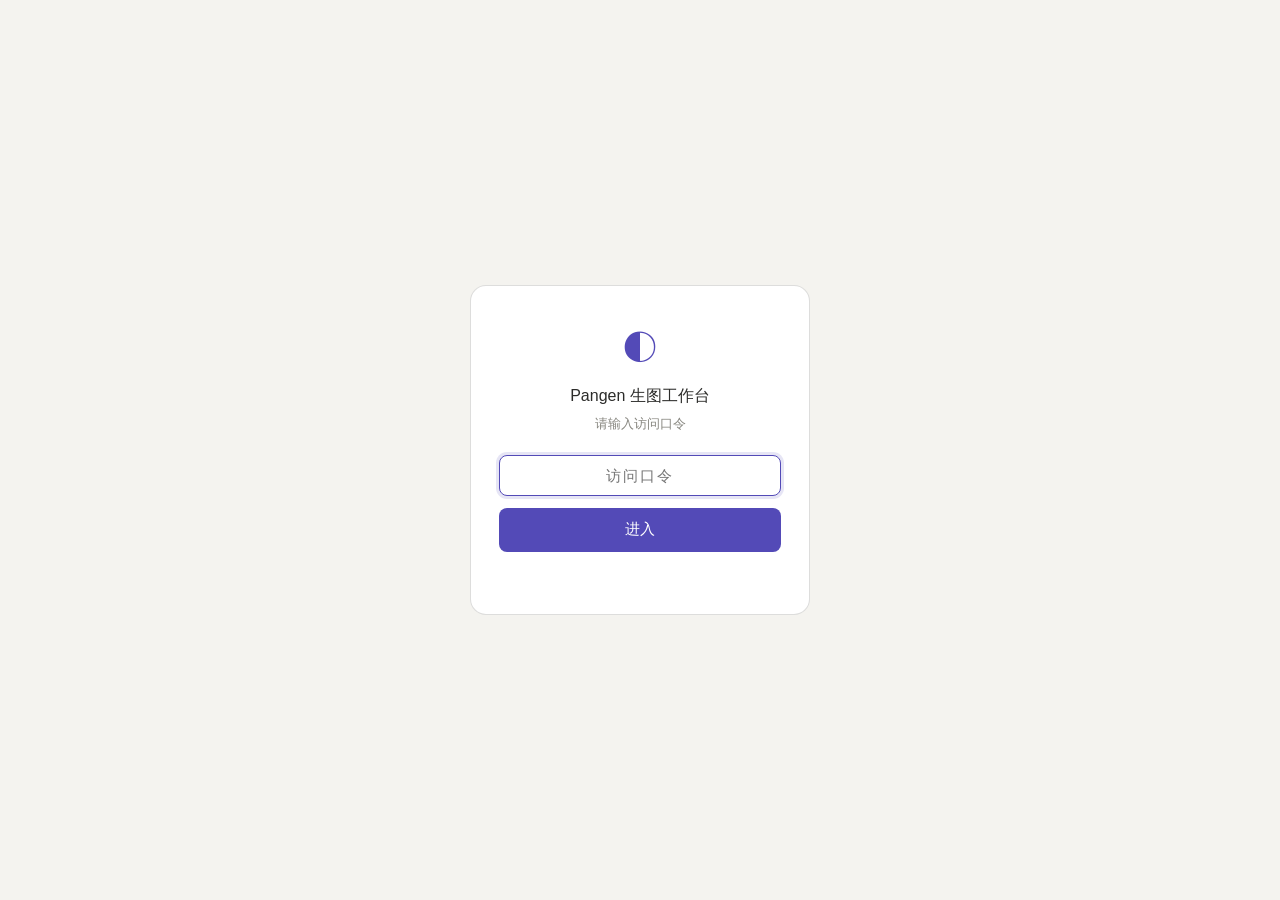
<file: static/index.html>
<!DOCTYPE html>
<html lang="zh-CN">
<head>
<meta charset="utf-8">
<meta name="viewport" content="width=device-width, initial-scale=1">
<title>Pangen 生图工作台</title>
<link rel="stylesheet" href="/static/style.css">
</head>
<body>
<header class="topbar">
  <div class="brand">
    <span class="logo">◐</span>
    <div class="brand-name">Pangen 生图工作台<small>IMAGE STUDIO</small></div>
  </div>
  <div class="top-meta">
    <span class="chip"><span class="dot"></span>服务运行中</span>
    <span class="chip">存储 <code>D:\PangenImages</code></span>
    <span class="chip" id="task-stats"></span>
  </div>
</header>

<main class="layout">
  <!-- ============ 左：控制面板 ============ -->
  <aside class="panel controls">
    <div class="mode-tabs" role="tablist">
      <button class="tab active" data-mode="t2i" role="tab" aria-selected="true">文生图</button>
      <button class="tab" data-mode="i2i" role="tab" aria-selected="false">图生图</button>
      <button class="tab" data-mode="inpaint" role="tab" aria-selected="false">局部改图</button>
    </div>

    <label class="field"><span>模型</span><select id="model"></select></label>

    <div class="field-row">
      <label class="field"><span>尺寸比例 <i style="font-style:normal;color:#A9A79F">接口固定档位</i></span>
        <select id="size">
          <option value="1024x1024">1:1 · 1024×1024</option>
          <option value="1536x1024">3:2 横 · 1536×1024</option>
          <option value="1024x1536">2:3 竖 · 1024×1536</option>
          <option value="auto">自动</option>
        </select>
      </label>
      <label class="field"><span>张数</span>
        <select id="count">
          <option>1</option><option>2</option><option>3</option><option>4</option>
        </select>
      </label>
      <label class="field"><span>质量</span>
        <select id="quality">
          <option value="">自动</option>
          <option value="high">high</option>
          <option value="medium">medium</option>
          <option value="low">low</option>
        </select>
      </label>
    </div>

    <label class="field"><span>提示词</span>
      <textarea id="prompt" placeholder="描述你想要的画面：主体、风格、构图、光影、色彩…&#10;例：一只戴圣诞帽的橘猫，坐毛毯上，暖光，写实风格"></textarea>
    </label>

    <!-- 图生图：参考图 -->
    <div id="ref-zone" class="inpaint-box" hidden>
      <div class="dropzone" id="ref-drop" role="button" tabindex="0" aria-label="添加参考图，点击或拖入">
        <span class="icon">＋</span>
        <div class="hint">点击或拖入参考图（可多张）</div>
        <div class="ref-count">已添加 <b id="ref-count">0</b> 张参考图</div>
        <input type="file" id="ref-input" accept="image/*" multiple hidden>
      </div>
      <div class="thumbs" id="ref-thumbs"></div>
    </div>

    <!-- 局部改图：底图 + 蒙版画布 -->
    <div id="inpaint-zone" hidden>
      <div class="dropzone" id="base-drop" role="button" tabindex="0" aria-label="上传底图">
        <span class="icon">＋</span>
        <div class="hint">点击上传要修改的底图</div>
        <input type="file" id="base-input" accept="image/*" hidden>
      </div>
      <div id="mask-editor" hidden>
        <div class="mask-wrap"><canvas id="mask-canvas"></canvas></div>
        <div class="inpaint-tools">
          <span>笔刷 <input type="range" id="brush" min="8" max="120" value="40"></span>
          <button class="link-btn" id="mask-clear" type="button">清空涂抹</button>
          <button class="link-btn" id="mask-invert-tip" type="button" title="涂抹的区域 = 要重绘的区域">? 涂哪里改哪里</button>
        </div>
      </div>
    </div>

    <button id="generate" class="btn-primary">生 成</button>
    <div id="status" class="status" role="status" aria-live="polite"></div>
  </aside>

  <!-- ============ 中：结果舞台 ============ -->
  <section class="stage" id="stage">
    <div class="placeholder">
      <div class="ph-icon">◐</div>
      生成的图片会显示在这里<br>左侧填写提示词开始创作
    </div>
  </section>

  <!-- ============ 右：任务记录 ============ -->
  <aside class="panel history">
    <h2>任务记录 <button class="link-btn" id="refresh" type="button">刷新</button></h2>
    <div class="task-list" id="task-list">
      <div class="empty"><span class="ph-icon">◇</span>暂无任务</div>
    </div>
  </aside>
</main>

<div id="lightbox" hidden><img alt="预览大图"></div>

<!-- 访问口令门 -->
<div id="gate" hidden>
  <div class="gate-card">
    <div class="gate-logo">◐</div>
    <h1>Pangen 生图工作台</h1>
    <p>请输入访问口令</p>
    <input type="password" id="gate-code" placeholder="访问口令" autocomplete="off">
    <button id="gate-submit" type="button">进入</button>
    <div id="gate-err" class="gate-err"></div>
  </div>
</div>

<script src="/static/app.js"></script>
</body>
</html>
</file>
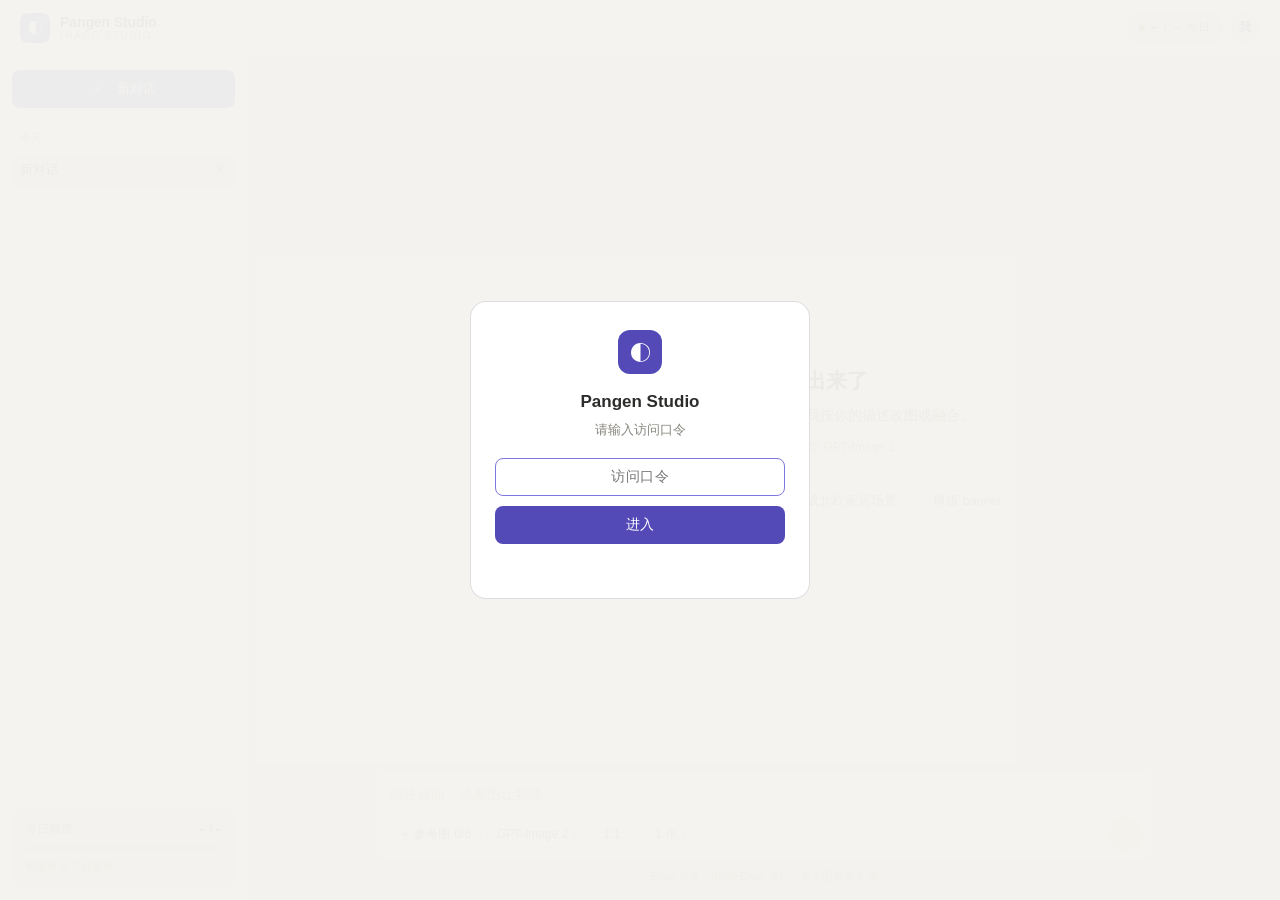
<file: static/chat.html>
<!DOCTYPE html>
<html lang="zh-CN">
<head>
<meta charset="utf-8">
<meta name="viewport" content="width=device-width, initial-scale=1, viewport-fit=cover">
<meta name="theme-color" content="#534AB7">
<title>Pangen Studio</title>
<link rel="stylesheet" href="/static/chat.css">
</head>
<body>

<header class="topbar">
  <button class="menu-btn" id="menu-btn" aria-label="会话列表">☰</button>
  <div class="brand">
    <span class="logo">◐</span>
    <div class="brand-name">Pangen Studio<small>IMAGE STUDIO</small></div>
  </div>
  <div class="top-right">
    <span class="quota-chip" id="quota-chip"><i></i><b id="quota-used">–</b>/<span id="quota-limit">–</span> 今日</span>
    <button class="icon-btn" id="who" title="当前口令">我</button>
  </div>
</header>

<div class="body">
  <aside class="sidebar" id="sidebar">
    <button class="new-chat" id="new-chat">＋　新对话</button>
    <div class="sessions" id="sessions"></div>
    <div class="quota-card">
      <div class="qc-head"><span>今日额度</span><b id="qc-num">– / –</b></div>
      <div class="qc-bar" id="qc-bar"><i style="width:0%"></i></div>
      <div class="qc-foot" id="qc-foot">额度每天 0 点重置</div>
    </div>
  </aside>
  <div class="scrim" id="scrim" hidden></div>

  <main class="main">
    <div class="stream" id="stream"><div class="stream-inner" id="stream-inner"></div></div>

    <div class="composer" id="composer">
      <div class="composer-inner">
        <div class="refs" id="refs" hidden></div>
        <div class="input-box" id="input-box">
          <textarea id="input" rows="1" placeholder="描述画面，或发图让我改…"></textarea>
          <div class="composer-bar">
            <div class="left">
              <button class="pill" id="add-ref" title="添加参考图">＋ 参考图 <span id="ref-count">0/6</span></button>
              <button class="pill" id="pill-model"><span id="model-label">GPT-Image 2</span><span class="caret">▾</span></button>
              <button class="pill" id="pill-size">1:1<span class="caret">▾</span></button>
              <button class="pill" id="pill-count">1 张<span class="caret">▾</span></button>
            </div>
            <button class="send" id="send" aria-label="发送" disabled>↑</button>
          </div>
        </div>
        <div class="hint-bar">Enter 发送 · Shift+Enter 换行 · 参考图最多 6 张</div>
      </div>
    </div>

    <div class="pop" id="pop" hidden></div>
  </main>
</div>

<input type="file" id="file-input" accept="image/*" multiple hidden>
<div id="lightbox" hidden><img alt="预览大图"></div>

<div id="gate" hidden>
  <div class="gate-card">
    <div class="mark">◐</div>
    <h1>Pangen Studio</h1>
    <p>请输入访问口令</p>
    <input type="password" id="gate-code" placeholder="访问口令" autocomplete="off">
    <button id="gate-submit" type="button">进入</button>
    <div class="gate-err" id="gate-err"></div>
  </div>
</div>

<script src="/static/chat.js"></script>
</body>
</html>
</file>
<file: static/style.css>
/* ============================================================
   Pangen 生图工作台 · WorkBuddy Light
   白面板 × 0.5px 细边框 × 品牌紫 #534AB7 × 扁平无光效
   ============================================================ */
:root {
  --page: #F4F3EF;            /* 页面底（暖灰 tertiary） */
  --surface: #FFFFFF;         /* 卡片白 */
  --surface-2: #F1EFE8;       /* 嵌入面 gray-50 */
  --border: rgba(30, 27, 24, .15);
  --border-strong: rgba(30, 27, 24, .32);
  --text: #2C2C2A;
  --text-2: #5F5E5A;
  --text-3: #888780;
  --purple-50: #EEEDFE;
  --purple-100: #CECBF6;
  --purple-400: #7F77DD;
  --purple-600: #534AB7;
  --purple-800: #3C3489;
  --ok-bg: #EAF3DE;  --ok-fg: #3B6D11;
  --err-bg: #FCEBEB; --err-fg: #A32D2D;
  --run-bg: #FAEEDA; --run-fg: #854F0B;
  --r-sm: 8px; --r-md: 12px; --r-lg: 16px;
}

* { box-sizing: border-box; margin: 0; padding: 0; }
html, body { height: 100%; }

body {
  font-family: 'Segoe UI Variable Text', 'HarmonyOS Sans SC', 'MiSans', 'PingFang SC', 'Microsoft YaHei UI', sans-serif;
  font-size: 14px; line-height: 1.6; font-weight: 400; color: var(--text);
  background: var(--page);
  -webkit-font-smoothing: antialiased;
}

code { font-family: Consolas, monospace; font-size: 12.5px; color: var(--text-2); }
::selection { background: var(--purple-100); }
::-webkit-scrollbar { width: 8px; height: 8px; }
::-webkit-scrollbar-thumb { background: rgba(30,27,24,.18); border-radius: 4px; }
::-webkit-scrollbar-thumb:hover { background: rgba(30,27,24,.32); }

/* ---------------- 顶栏 ---------------- */
.topbar {
  display: flex; align-items: center; justify-content: space-between; gap: 16px;
  padding: 12px 28px;
  background: var(--surface);
  border-bottom: 0.5px solid var(--border);
  position: sticky; top: 0; z-index: 10;
}
.brand { display: flex; align-items: center; gap: 12px; }
.brand .logo {
  width: 34px; height: 34px; border-radius: var(--r-sm);
  display: flex; align-items: center; justify-content: center;
  font-size: 17px; color: #fff;
  background: var(--purple-600);
}
.brand-name { font-size: 15px; font-weight: 500; line-height: 1.3; }
.brand-name small {
  display: block; font-size: 11px; font-weight: 400; letter-spacing: 1.8px;
  color: var(--text-3);
}
.top-meta { display: flex; gap: 8px; flex-wrap: wrap; }
.chip {
  display: inline-flex; align-items: center; gap: 6px;
  font-size: 12px; color: var(--text-2);
  padding: 4px 12px; border-radius: 999px;
  background: var(--surface-2); border: 0.5px solid var(--border);
}
.chip b { font-weight: 500; color: var(--text); }
.chip .dot { width: 7px; height: 7px; border-radius: 50%; background: #639922; }

/* ---------------- 布局 ---------------- */
.layout {
  display: grid; grid-template-columns: 380px minmax(0, 1fr) 340px;
  gap: 18px; padding: 20px 28px 48px; max-width: 1760px; margin: 0 auto;
  align-items: start;
}
.panel {
  background: var(--surface);
  border: 0.5px solid var(--border);
  border-radius: var(--r-lg);
  padding: 20px;
}

/* ---------------- 控制面板 ---------------- */
.mode-tabs {
  display: grid; grid-template-columns: repeat(3, 1fr); gap: 4px;
  padding: 4px; margin-bottom: 18px;
  background: var(--surface-2); border: 0.5px solid var(--border);
  border-radius: 10px;
}
.tab {
  min-height: 40px; border: 0.5px solid transparent; border-radius: 7px;
  background: transparent; color: var(--text-2); font-size: 13.5px; font-weight: 400;
  font-family: inherit; cursor: pointer; transition: all .15s ease;
}
.tab:hover { color: var(--text); }
.tab.active {
  background: var(--surface); border-color: var(--border-strong);
  color: var(--purple-800); font-weight: 500;
}
.tab:focus-visible, .btn-primary:focus-visible, select:focus-visible,
textarea:focus-visible, .dropzone:focus-visible {
  outline: 2px solid var(--purple-600); outline-offset: 1px;
}

.field { display: block; margin-bottom: 15px; }
.field > span {
  display: block; font-size: 12px; font-weight: 400; color: var(--text-3);
  margin-bottom: 6px;
}
select, textarea {
  width: 100%; color: var(--text); font-size: 13.5px; font-family: inherit; font-weight: 400;
  background: var(--surface);
  border: 0.5px solid var(--border-strong); border-radius: var(--r-sm);
  padding: 9px 12px;
  transition: border-color .12s, box-shadow .12s;
}
select {
  appearance: none; cursor: pointer; padding-right: 32px;
  background-image: url("data:image/svg+xml,%3Csvg xmlns='http://www.w3.org/2000/svg' width='10' height='6' viewBox='0 0 10 6'%3E%3Cpath d='M1 1l4 4 4-4' stroke='%235F5E5A' stroke-width='1.4' fill='none' stroke-linecap='round'/%3E%3C/svg%3E");
  background-repeat: no-repeat; background-position: right 12px center;
}
select:hover, textarea:hover { border-color: rgba(30,27,24,.45); }
select:focus, textarea:focus {
  border-color: var(--purple-600);
  box-shadow: 0 0 0 3px rgba(83, 74, 183, .14);
  outline: none;
}
textarea { resize: vertical; min-height: 116px; line-height: 1.6; }
textarea::placeholder { color: #A9A79F; }
.field-row { display: grid; grid-template-columns: 1.25fr 1fr 1fr; gap: 10px; margin-bottom: 15px; }
.field-row .field { margin-bottom: 0; }

/* 上传区 */
.dropzone {
  border: 1px dashed var(--border-strong); border-radius: var(--r-md);
  padding: 18px 14px; text-align: center; cursor: pointer; margin-bottom: 14px;
  transition: all .15s ease; min-height: 72px; background: transparent;
}
.dropzone:hover, .dropzone.drag {
  border-color: var(--purple-600); background: var(--purple-50);
}
.dropzone .icon { font-size: 20px; display: block; margin-bottom: 4px; color: var(--purple-600); }
.dropzone .hint { color: var(--text-2); font-size: 13px; }
.ref-count {
  display: inline-block; margin-top: 7px;
  background: var(--purple-50); color: var(--purple-800);
  border: 0.5px solid var(--purple-100);
  border-radius: 999px; font-size: 12px; font-weight: 500; padding: 2px 12px;
}
.thumbs { display: flex; flex-wrap: wrap; gap: 9px; margin-top: 12px; }
.thumb {
  position: relative; width: 62px; height: 62px; border-radius: var(--r-sm); overflow: hidden;
  border: 0.5px solid var(--border);
}
.thumb img { width: 100%; height: 100%; object-fit: cover; }
.thumb button {
  position: absolute; top: 3px; right: 3px; width: 20px; height: 20px; border: none;
  border-radius: 50%; background: rgba(44,44,42,.72); color: #fff; font-size: 12px;
  cursor: pointer; line-height: 1; opacity: 0; transition: opacity .15s;
}
.thumb:hover button { opacity: 1; }

/* 局部改图画布 */
.inpaint-box { margin-bottom: 15px; }
.mask-wrap {
  position: relative; border-radius: var(--r-md); overflow: hidden;
  border: 0.5px solid var(--border);
  background: repeating-conic-gradient(#ECEAE4 0% 25%, #F4F3EF 0% 50%) 50%/22px 22px;
}
.mask-wrap canvas { display: block; width: 100%; height: auto; cursor: crosshair; touch-action: none; }
.inpaint-tools { display: flex; align-items: center; gap: 14px; margin-top: 10px; flex-wrap: wrap; font-size: 12.5px; color: var(--text-2); }
.inpaint-tools input[type=range] { accent-color: var(--purple-600); width: 110px; }
.link-btn {
  background: none; border: none; color: var(--purple-600); cursor: pointer;
  font-size: 12.5px; font-weight: 400; padding: 6px 8px; min-height: 34px;
  border-radius: 6px; font-family: inherit; transition: background .12s;
}
.link-btn:hover { background: var(--purple-50); }

/* 生成按钮 */
.btn-primary {
  width: 100%; min-height: 46px; border: none; border-radius: var(--r-sm); cursor: pointer;
  background: var(--purple-600); color: #fff;
  font-size: 14.5px; font-weight: 500; letter-spacing: 4px; text-indent: 4px;
  font-family: inherit;
  transition: background .12s, transform .1s;
}
.btn-primary:hover:not(:disabled) { background: var(--purple-800); }
.btn-primary:active:not(:disabled) { transform: scale(.99); }
.btn-primary:disabled { background: #CECBC4; color: #888780; cursor: not-allowed; }
.btn-primary.loading { letter-spacing: 1px; text-indent: 0; }

.status { margin-top: 13px; font-size: 13px; min-height: 20px; }
.status.err { color: var(--err-fg); }
.status.ok { color: var(--ok-fg); }
.spinner {
  display: inline-block; width: 13px; height: 13px; vertical-align: -2px; margin-right: 7px;
  border: 2px solid var(--purple-100); border-top-color: var(--purple-600);
  border-radius: 50%; animation: spin .8s linear infinite;
}
@keyframes spin { to { transform: rotate(360deg); } }

/* ---------------- 结果舞台 ---------------- */
.stage {
  position: sticky; top: 76px;
  min-height: 520px;
  display: flex; align-items: center; justify-content: center;
  background: var(--surface);
  border: 0.5px solid var(--border); border-radius: var(--r-lg);
  padding: 26px;
}
.stage .placeholder { color: var(--text-3); font-size: 13.5px; text-align: center; line-height: 2.1; }
.stage .placeholder .ph-icon {
  font-size: 38px; margin-bottom: 10px; color: var(--purple-400);
}
.stage img {
  max-width: 100%; max-height: calc(100vh - 200px); border-radius: var(--r-md);
  border: 0.5px solid var(--border);
  cursor: zoom-in; transition: opacity .15s;
}
.stage img:hover { opacity: .93; }
.stage .result-meta { position: absolute; left: 22px; bottom: 16px; display: flex; gap: 7px; flex-wrap: wrap; }
.result-multi { display: flex; gap: 14px; flex-wrap: wrap; justify-content: center; }
.result-multi img { max-height: 44vh; }
.meta-chip {
  font-size: 11.5px; color: var(--text-2);
  background: var(--surface-2); border: 0.5px solid var(--border);
  border-radius: 999px; padding: 3px 11px;
}
a.dl-chip { color: var(--purple-600); font-weight: 500; text-decoration: none; cursor: pointer; }
a.dl-chip:hover { background: var(--purple-50); border-color: var(--purple-100); }

/* ---------------- 任务历史 ---------------- */
.history h2 {
  font-size: 14px; font-weight: 500;
  display: flex; justify-content: space-between; align-items: center; margin-bottom: 14px;
}
.task-list {
  display: flex; flex-direction: column; gap: 10px;
  max-height: calc(100vh - 190px); overflow-y: auto;
  padding-right: 6px; margin-right: -6px;
}
.task {
  position: relative;
  display: flex; gap: 12px; padding: 10px 12px 10px 16px;
  border: 0.5px solid var(--border); border-radius: var(--r-md);
  cursor: pointer; overflow: hidden;
  background: var(--surface);
  transition: border-color .13s, background .13s;
}
.task::before {
  content: ""; position: absolute; left: 0; top: 16%; bottom: 16%; width: 3px;
  border-radius: 2px; background: var(--purple-600);
  opacity: 0; transition: opacity .13s;
}
.task:hover { border-color: var(--border-strong); background: var(--purple-50); }
.task:hover::before { opacity: 1; }
.task .timg {
  width: 56px; height: 56px; flex: none; border-radius: var(--r-sm); object-fit: cover;
  background: var(--surface-2); border: 0.5px solid var(--border);
}
.task .timg.err-t { display: flex; align-items: center; justify-content: center; color: var(--err-fg); font-size: 18px; }
.task .timg.run-t { display: flex; align-items: center; justify-content: center; }
.task .tinfo { min-width: 0; flex: 1; }
.task .tprompt {
  font-size: 12.5px; font-weight: 400; color: var(--text);
  white-space: nowrap; overflow: hidden; text-overflow: ellipsis;
}
.task .tmeta {
  font-size: 11.5px; color: var(--text-3);
  display: flex; gap: 8px; flex-wrap: wrap; margin-top: 4px; align-items: center;
}
.badge {
  font-size: 10.5px; font-weight: 500;
  padding: 1px 8px; border-radius: 999px;
}
.badge.done { background: var(--ok-bg); color: var(--ok-fg); }
.badge.error { background: var(--err-bg); color: var(--err-fg); }
.badge.running { background: var(--run-bg); color: var(--run-fg); }
.task .del {
  flex: none; align-self: flex-start;
  background: none; border: none; color: var(--text-3); cursor: pointer;
  font-size: 15px; padding: 2px 6px; border-radius: 6px; transition: color .12s, background .12s;
}
.task .del:hover { color: var(--err-fg); background: var(--err-bg); }
.empty { color: var(--text-3); font-size: 13px; text-align: center; padding: 36px 0; }
.empty .ph-icon { font-size: 26px; display: block; margin-bottom: 8px; color: var(--purple-100); }

/* ---------------- 灯箱 ---------------- */
#lightbox {
  position: fixed; inset: 0; z-index: 50;
  background: rgba(44, 44, 42, .72);
  display: flex; align-items: center; justify-content: center;
  cursor: zoom-out; padding: 30px;
}
#lightbox img {
  max-width: 96%; max-height: 94%; border-radius: var(--r-md);
}
#lightbox[hidden] { display: none; }

/* ---------------- 访问口令门 ---------------- */
#gate {
  position: fixed; inset: 0; z-index: 60;
  background: var(--page);
  display: flex; align-items: center; justify-content: center; padding: 20px;
}
#gate[hidden] { display: none; }
.gate-card {
  width: 100%; max-width: 340px; text-align: center;
  background: var(--surface); border: 0.5px solid var(--border);
  border-radius: var(--r-lg); padding: 34px 28px;
}
.gate-card .gate-logo { font-size: 34px; color: var(--purple-600); margin-bottom: 8px; }
.gate-card h1 { font-size: 16px; font-weight: 500; }
.gate-card p { font-size: 13px; color: var(--text-3); margin: 6px 0 20px; }
.gate-card input {
  width: 100%; text-align: center; font-size: 15px; letter-spacing: 2px;
  border: 0.5px solid var(--border-strong); border-radius: var(--r-sm);
  padding: 11px 12px; margin-bottom: 12px; font-family: inherit;
}
.gate-card input:focus {
  border-color: var(--purple-600); outline: none;
  box-shadow: 0 0 0 3px rgba(83, 74, 183, .14);
}
.gate-card button {
  width: 100%; min-height: 44px; border: none; border-radius: var(--r-sm);
  background: var(--purple-600); color: #fff; font-size: 14.5px; font-weight: 500;
  cursor: pointer; font-family: inherit; transition: background .12s;
}
.gate-card button:hover { background: var(--purple-800); }
.gate-err { min-height: 18px; font-size: 12.5px; color: var(--err-fg); margin-top: 10px; }

/* ---------------- 响应式 ---------------- */
@media (max-width: 1280px) {
  .layout { grid-template-columns: 350px minmax(0, 1fr); }
  .history { grid-column: 1 / -1; }
  .task-list { max-height: 430px; display: grid; grid-template-columns: repeat(auto-fill, minmax(290px, 1fr)); }
}
@media (max-width: 840px) {
  .layout { grid-template-columns: 1fr; padding: 16px 14px 44px; }
  .stage { position: static; min-height: 320px; }
  .task-list { grid-template-columns: 1fr; }
  .topbar { padding: 12px 16px; }
  .top-meta { display: none; }
}
@media (prefers-reduced-motion: reduce) {
  * { animation-duration: .01ms !important; transition-duration: .01ms !important; }
}
</file>
<file: static/chat.css>
/* ============================================================
   Pangen Studio · 对话式工作台
   白面板 × 细边框 × 品牌紫 #534AB7 × 扁平无光效
   桌面：侧栏 + 对话流 + 底部输入区
   移动：抽屉侧栏 + 全宽对话流
   ============================================================ */
:root {
  --page: #F4F3EF;
  --surface: #FFFFFF;
  --surface-2: #F1EFE8;
  --border: rgba(30, 27, 24, .14);
  --border-strong: rgba(30, 27, 24, .30);
  --text: #2C2C2A;
  --text-2: #5F5E5A;
  --text-3: #888780;
  --purple-50: #EEEDFE;
  --purple-100: #CECBF6;
  --purple-400: #7F77DD;
  --purple-600: #534AB7;
  --purple-800: #3C3489;
  --ok-bg: #EAF3DE;  --ok-fg: #3B6D11;
  --err-bg: #FCEBEB; --err-fg: #A32D2D;
  --run-bg: #FAEEDA; --run-fg: #854F0B;
  --r-sm: 8px; --r-md: 12px; --r-lg: 16px;
  --sb: 248px;
}

* { box-sizing: border-box; margin: 0; padding: 0; }
html, body { height: 100%; }
body {
  font-family: 'Segoe UI Variable Text', 'HarmonyOS Sans SC', 'MiSans', 'PingFang SC', 'Microsoft YaHei UI', sans-serif;
  font-size: 14px; line-height: 1.6; color: var(--text);
  background: var(--page);
  -webkit-font-smoothing: antialiased;
  overflow: hidden;
}
button { font: inherit; color: inherit; background: none; border: 0; cursor: pointer; }
textarea { font: inherit; }
::selection { background: var(--purple-100); }
::-webkit-scrollbar { width: 8px; height: 8px; }
::-webkit-scrollbar-thumb { background: rgba(30,27,24,.16); border-radius: 4px; }
::-webkit-scrollbar-thumb:hover { background: rgba(30,27,24,.30); }

/* ---------------- 顶栏 ---------------- */
.topbar {
  height: 56px; display: flex; align-items: center; gap: 12px;
  padding: 0 20px; background: var(--surface);
  border-bottom: 1px solid var(--border);
  position: relative; z-index: 30;
}
.menu-btn { display: none; width: 32px; height: 32px; border-radius: var(--r-sm);
  font-size: 16px; color: var(--text-2); }
.menu-btn:hover { background: var(--surface-2); }
.brand { display: flex; align-items: center; gap: 10px; }
.brand .logo {
  width: 30px; height: 30px; border-radius: var(--r-sm);
  display: grid; place-items: center; font-size: 15px; color: #fff;
  background: var(--purple-600);
}
.brand-name { font-size: 14px; font-weight: 600; line-height: 1.15; letter-spacing: -.1px; }
.brand-name small { display: block; font-size: 10px; font-weight: 400;
  letter-spacing: 1.6px; color: var(--text-3); }
.top-right { margin-left: auto; display: flex; align-items: center; gap: 8px; }
.quota-chip {
  display: inline-flex; align-items: center; gap: 6px;
  height: 28px; padding: 0 11px; border-radius: 999px;
  background: var(--surface-2); border: 1px solid var(--border);
  font-size: 12px; color: var(--text-2); white-space: nowrap;
}
.quota-chip i { width: 6px; height: 6px; border-radius: 50%; background: #6FA22B; }
.quota-chip b { color: var(--text); font-weight: 600; font-variant-numeric: tabular-nums; }
.quota-chip.warn i { background: #D99413; }
.quota-chip.dead i { background: #C7443B; }
.icon-btn {
  width: 30px; height: 30px; border-radius: 50%; display: grid; place-items: center;
  background: var(--purple-50); color: var(--purple-800); font-size: 12px; font-weight: 600;
}

/* ---------------- 主体 ---------------- */
.body { display: flex; height: calc(100vh - 56px); position: relative; }

/* 侧栏 */
.sidebar {
  width: var(--sb); flex: 0 0 var(--sb); height: 100%;
  background: var(--surface); border-right: 1px solid var(--border);
  display: flex; flex-direction: column; padding: 14px 12px 12px; gap: 12px;
}
.new-chat {
  height: 38px; border-radius: var(--r-sm); font-size: 13px; font-weight: 500;
  color: #fff; background: var(--purple-600);
  display: flex; align-items: center; justify-content: center; gap: 6px;
  transition: background .15s;
}
.new-chat:hover { background: var(--purple-800); }
.sessions { flex: 1; overflow-y: auto; display: flex; flex-direction: column; gap: 2px; margin: 0 -4px; padding: 0 4px; }
.sess-label {
  font-size: 11px; color: var(--text-3); padding: 10px 8px 4px; letter-spacing: .2px;
}
.sess {
  display: flex; align-items: center; gap: 8px; height: 34px; padding: 0 8px;
  border-radius: var(--r-sm); font-size: 13px; color: var(--text-2);
  text-align: left; width: 100%; transition: background .12s, color .12s;
}
.sess span { flex: 1; overflow: hidden; text-overflow: ellipsis; white-space: nowrap; }
.sess:hover { background: var(--surface-2); color: var(--text); }
.sess.active { background: var(--purple-50); color: var(--purple-800); font-weight: 500; }
.sess .del { opacity: 0; font-size: 13px; color: var(--text-3); padding: 0 2px; }
.sess:hover .del, .sess.active .del { opacity: 1; }
.sess .del:hover { color: var(--err-fg); }

.quota-card {
  border: 1px solid var(--border); border-radius: var(--r-md);
  background: var(--surface-2); padding: 11px 12px;
}
.qc-head { display: flex; justify-content: space-between; font-size: 11.5px; color: var(--text-2); }
.qc-head b { color: var(--text); font-variant-numeric: tabular-nums; }
.qc-bar { height: 5px; border-radius: 3px; background: rgba(30,27,24,.10); margin: 8px 0 7px; overflow: hidden; }
.qc-bar i { display: block; height: 100%; border-radius: 3px; background: var(--purple-600); transition: width .3s, background .3s; }
.qc-bar.low i { background: #D99413; }
.qc-bar.dead i { background: #C7443B; }
.qc-foot { font-size: 11px; color: var(--text-3); }

/* 主区 */
.main { flex: 1; display: flex; flex-direction: column; min-width: 0; position: relative; }
.stream {
  flex: 1; overflow-y: auto; padding: 24px 24px 8px;
  display: flex; flex-direction: column; gap: 20px;
}
.stream-inner {
  width: 100%; max-width: 780px; margin: 0 auto; min-height: 100%;
  display: flex; flex-direction: column; gap: 20px;
}

/* ---------------- 消息 ---------------- */
.msg { display: flex; flex-direction: column; gap: 8px; }
.msg.user { align-items: flex-end; }
.msg.assistant { align-items: stretch; }
.msg .time { font-size: 11px; color: var(--text-3); padding: 0 2px; }

.bubble {
  max-width: 570px; padding: 11px 15px; border-radius: 14px;
  background: var(--purple-600); color: #fff; font-size: 13.5px;
  line-height: 1.62; white-space: pre-wrap; word-break: break-word;
  border-bottom-right-radius: 5px;
}
.msg.assistant .bubble {
  background: transparent; color: var(--text); padding: 0 2px;
  max-width: 100%; border-radius: 0; font-size: 14px;
}
.assistant-row { display: flex; gap: 10px; align-items: flex-start; width: 100%; }
.avatar {
  flex: 0 0 26px; width: 26px; height: 26px; border-radius: var(--r-sm);
  background: var(--purple-600); color: #fff; display: grid; place-items: center;
  font-size: 13px; margin-top: 1px;
}
.assistant-body { flex: 1; min-width: 0; max-width: 100%; display: flex; flex-direction: column; gap: 12px; }

/* 用户发的参考图（气泡里的缩略） */
.msg-imgs { display: flex; flex-wrap: wrap; gap: 6px; justify-content: flex-end; max-width: 570px; }
.msg-imgs img { width: 72px; height: 72px; object-fit: cover; border-radius: var(--r-sm); border: 1px solid var(--border); }

/* 生成结果卡 */
.result-card {
  background: var(--surface); border: 1px solid var(--border); border-radius: var(--r-lg);
  overflow: hidden; width: 100%; max-width: 100%;
}
.result-grid { display: grid; gap: 2px; background: rgba(30,27,24,.07); min-width: 0; }
.result-grid.n1 { grid-template-columns: minmax(0, 1fr); }
.result-grid.n2, .result-grid.n3, .result-grid.n4 {
  grid-template-columns: repeat(2, minmax(0, 1fr));
}
.result-grid .ph { position: relative; overflow: hidden; background: var(--surface-2); min-width: 0; }
.result-grid .ph img {
  width: 100%; height: 100%; max-width: 100%; display: block;
  object-fit: cover; cursor: zoom-in; transition: transform .35s;
}
.result-grid .ph:hover img { transform: scale(1.015); }
.result-card .meta {
  display: flex; align-items: center; gap: 8px; flex-wrap: wrap;
  padding: 10px 14px; border-top: 1px solid var(--border);
  font-size: 11.5px; color: var(--text-3);
}
.result-card .meta .tag {
  padding: 1px 7px; border-radius: 999px; background: var(--surface-2);
  border: 1px solid var(--border); color: var(--text-2);
}
.result-card .actions {
  display: flex; gap: 6px; padding: 0 10px 10px; flex-wrap: wrap;
}
.act {
  display: inline-flex; align-items: center; gap: 5px;
  height: 28px; padding: 0 10px; border-radius: var(--r-sm);
  font-size: 12px; color: var(--text-2); border: 1px solid var(--border);
  background: var(--surface); transition: background .12s, color .12s, border-color .12s;
}
.act:hover { background: var(--purple-50); color: var(--purple-800); border-color: var(--purple-100); }

/* 生成中骨架 */
.skeleton-card {
  background: var(--surface); border: 1px solid var(--border); border-radius: var(--r-lg);
  padding: 14px; width: 100%; max-width: 420px;
}
.sk-img {
  aspect-ratio: 1/1; border-radius: var(--r-md); margin-bottom: 12px;
  background: linear-gradient(100deg, var(--surface-2) 30%, #FAF9F5 50%, var(--surface-2) 70%);
  background-size: 220% 100%; animation: sk 1.6s linear infinite;
}
@keyframes sk { from { background-position: 130% 0; } to { background-position: -30% 0; } }
.sk-line { height: 11px; border-radius: 3px; background: var(--surface-2); margin-bottom: 7px; }
.sk-line.w60 { width: 60%; }
.sk-foot { display: flex; align-items: center; justify-content: space-between; margin-top: 12px; font-size: 12px; color: var(--text-3); }

/* 状态条 */
.notice {
  display: flex; align-items: flex-start; gap: 9px;
  padding: 10px 13px; border-radius: var(--r-md); font-size: 12.5px;
  border: 1px solid transparent; line-height: 1.55;
}
.notice.err { background: var(--err-bg); color: var(--err-fg); border-color: rgba(163,45,45,.16); }
.notice.run { background: var(--run-bg); color: var(--run-fg); border-color: rgba(133,79,11,.16); }
.notice.ok  { background: var(--ok-bg);  color: var(--ok-fg);  border-color: rgba(59,109,17,.16); }
.notice .n-title { font-weight: 600; }
.notice .n-actions { margin-left: auto; display: flex; gap: 6px; flex: 0 0 auto; }
.notice .n-actions button {
  font-size: 12px; text-decoration: underline; opacity: .85; padding: 0 2px;
}
.notice .n-actions button:hover { opacity: 1; }

/* 空态 */
.hero {
  margin: auto; text-align: center; max-width: 620px; padding: 40px 8px;
  display: flex; flex-direction: column; align-items: center; gap: 8px;
}
.hero .mark {
  width: 46px; height: 46px; border-radius: var(--r-md); display: grid; place-items: center;
  background: var(--purple-600); color: #fff; font-size: 22px; margin-bottom: 6px;
}
.hero h1 { font-size: 21px; font-weight: 600; letter-spacing: -.3px; }
.hero p { font-size: 13.5px; color: var(--text-2); line-height: 1.7; }
.hero .sub { font-size: 12px; color: var(--text-3); margin-top: 2px; }
.chips { display: flex; flex-wrap: wrap; gap: 8px; justify-content: center; margin-top: 18px; }
.chip {
  padding: 7px 13px; border-radius: 999px; font-size: 12.5px;
  background: var(--surface); border: 1px solid var(--border); color: var(--text-2);
  transition: all .12s;
}
.chip:hover { border-color: var(--purple-400); color: var(--purple-800); background: var(--purple-50); }

/* ---------------- 输入区 ---------------- */
.composer {
  flex: 0 0 auto; padding: 10px 24px 14px;
  background: linear-gradient(to top, var(--page) 72%, rgba(244,243,239,0));
}
.composer-inner { max-width: 780px; margin: 0 auto; }
.refs { display: flex; gap: 8px; flex-wrap: wrap; padding: 0 2px 8px; }
.ref {
  position: relative; width: 62px; height: 62px; border-radius: var(--r-sm);
  overflow: hidden; border: 1px solid var(--border); background: var(--surface-2);
}
.ref img { width: 100%; height: 100%; object-fit: cover; display: block; }
.ref .idx {
  position: absolute; left: 3px; bottom: 3px; min-width: 15px; height: 15px;
  border-radius: 4px; background: rgba(20,18,16,.62); color: #fff;
  font-size: 10px; display: grid; place-items: center; padding: 0 3px;
}
.ref .rm {
  position: absolute; right: 2px; top: 2px; width: 17px; height: 17px;
  border-radius: 50%; background: rgba(20,18,16,.62); color: #fff;
  font-size: 11px; line-height: 1; display: grid; place-items: center;
}
.ref .rm:hover { background: var(--err-fg); }

.input-box {
  background: var(--surface); border: 1px solid var(--border);
  border-radius: var(--r-lg); padding: 10px 10px 8px 14px;
  transition: border-color .15s, box-shadow .15s;
  box-shadow: 0 1px 2px rgba(30,27,24,.045);
}
.input-box.focus { border-color: var(--purple-400); box-shadow: 0 0 0 3px var(--purple-50); }
.input-box.drag { border-color: var(--purple-600); border-style: dashed; background: var(--purple-50); }
#input {
  width: 100%; border: 0; outline: 0; resize: none; background: transparent;
  font-size: 14px; line-height: 1.6; color: var(--text);
  max-height: 168px; overflow-y: auto; padding: 3px 0 6px;
}
#input::placeholder { color: #A9A79F; }
.composer-bar { display: flex; align-items: center; gap: 6px; }
.composer-bar .left { display: flex; align-items: center; gap: 6px; flex-wrap: wrap; flex: 1; min-width: 0; }
.pill {
  display: inline-flex; align-items: center; gap: 4px; height: 27px; padding: 0 9px;
  border-radius: var(--r-sm); border: 1px solid var(--border); background: var(--surface);
  font-size: 12px; color: var(--text-2); white-space: nowrap; transition: all .12s;
}
.pill:hover { background: var(--surface-2); color: var(--text); }
.pill.on { border-color: var(--purple-100); background: var(--purple-50); color: var(--purple-800); }
.pill:disabled { opacity: .5; cursor: not-allowed; }
.pill .caret { font-size: 9px; color: var(--text-3); }
.send {
  flex: 0 0 auto; width: 34px; height: 34px; border-radius: 50%;
  background: var(--purple-600); color: #fff; font-size: 16px;
  display: grid; place-items: center; transition: background .15s, transform .1s;
}
.send:hover { background: var(--purple-800); }
.send:active { transform: scale(.94); }
.send:disabled { background: rgba(30,27,24,.16); color: #fff; cursor: not-allowed; }
.hint-bar {
  text-align: center; font-size: 11px; color: var(--text-3); padding-top: 8px;
}

/* 下拉菜单 */
.pop {
  position: fixed; z-index: 60; min-width: 168px; padding: 5px;
  background: var(--surface); border: 1px solid var(--border);
  border-radius: var(--r-md); box-shadow: 0 10px 28px rgba(30,27,24,.14);
  display: flex; flex-direction: column; gap: 1px;
}
.pop[hidden] { display: none; }
.pop button {
  text-align: left; padding: 7px 10px; border-radius: 6px; font-size: 12.5px;
  color: var(--text-2); display: flex; align-items: center; gap: 8px;
}
.pop button:hover { background: var(--surface-2); color: var(--text); }
.pop button.sel { background: var(--purple-50); color: var(--purple-800); font-weight: 500; }
.pop button small { margin-left: auto; color: var(--text-3); font-size: 11px; }
.pop .pop-title { font-size: 11px; color: var(--text-3); padding: 6px 10px 3px; }

/* ---------------- 口令门 / 灯箱 ---------------- */
#gate[hidden], #lightbox[hidden] { display: none; }
#gate {
  position: fixed; inset: 0; z-index: 200; background: rgba(244,243,239,.96);
  display: grid; place-items: center; padding: 20px;
}
.gate-card {
  width: 100%; max-width: 340px; background: var(--surface);
  border: 1px solid var(--border); border-radius: var(--r-lg);
  padding: 28px 24px; text-align: center;
}
.gate-card .mark {
  width: 44px; height: 44px; border-radius: var(--r-md); margin: 0 auto 14px;
  background: var(--purple-600); color: #fff; display: grid; place-items: center; font-size: 21px;
}
.gate-card h1 { font-size: 17px; font-weight: 600; }
.gate-card p { font-size: 12.5px; color: var(--text-3); margin: 4px 0 18px; }
.gate-card input {
  width: 100%; height: 38px; border-radius: var(--r-sm); text-align: center;
  border: 1px solid var(--border); background: var(--surface-2);
  font-size: 13.5px; letter-spacing: .5px; outline: 0;
}
.gate-card input:focus { border-color: var(--purple-400); background: var(--surface); }
.gate-card button {
  width: 100%; height: 38px; margin-top: 10px; border-radius: var(--r-sm);
  background: var(--purple-600); color: #fff; font-size: 13.5px; font-weight: 500;
}
.gate-card button:hover { background: var(--purple-800); }
.gate-err { min-height: 18px; margin-top: 8px; font-size: 12px; color: var(--err-fg); }

#lightbox {
  position: fixed; inset: 0; z-index: 180; background: rgba(20,18,16,.86);
  display: grid; place-items: center; padding: 28px; cursor: zoom-out;
}
#lightbox img { max-width: 100%; max-height: 100%; border-radius: var(--r-sm); }

/* ---------------- 移动端 ---------------- */
@media (max-width: 860px) {
  .menu-btn { display: grid; }
  .brand-name small { display: none; }
  .topbar { gap: 8px; padding: 0 12px; }
  .brand { min-width: 0; }
  .brand-name { white-space: nowrap; overflow: hidden; text-overflow: ellipsis; }
  .top-right { flex: 0 0 auto; }
  .sidebar {
    position: absolute; left: 0; top: 0; bottom: 0; z-index: 50;
    transform: translateX(-100%); transition: transform .22s ease;
    box-shadow: 8px 0 28px rgba(30,27,24,.12);
  }
  .sidebar.open { transform: translateX(0); }
  .scrim { position: absolute; inset: 0; z-index: 45; background: rgba(20,18,16,.34); }
  .scrim[hidden] { display: none; }
  .stream { padding: 16px 14px 6px; }
  .composer { padding: 8px 12px 12px; }
  .bubble { max-width: 84%; }
  .msg-imgs img { width: 60px; height: 60px; }
  .hero { padding: 24px 6px; }
  .hero h1 { font-size: 18px; }
  .hint-bar { display: none; }
  .result-card .actions { padding: 0 8px 8px; }
  .act { height: 27px; font-size: 11.5px; padding: 0 8px; }
  .pill { height: 26px; padding: 0 7px; font-size: 11px; gap: 3px; }
  .composer-bar .left { gap: 5px; }
  .composer-bar { gap: 4px; }
  .send { width: 32px; height: 32px; font-size: 15px; }
  .pop { min-width: 150px; }
}
@media (max-width: 420px) {
  .brand-name { font-size: 13px; }
  .quota-chip { font-size: 11px; padding: 0 9px; height: 26px; }
}
</file>
